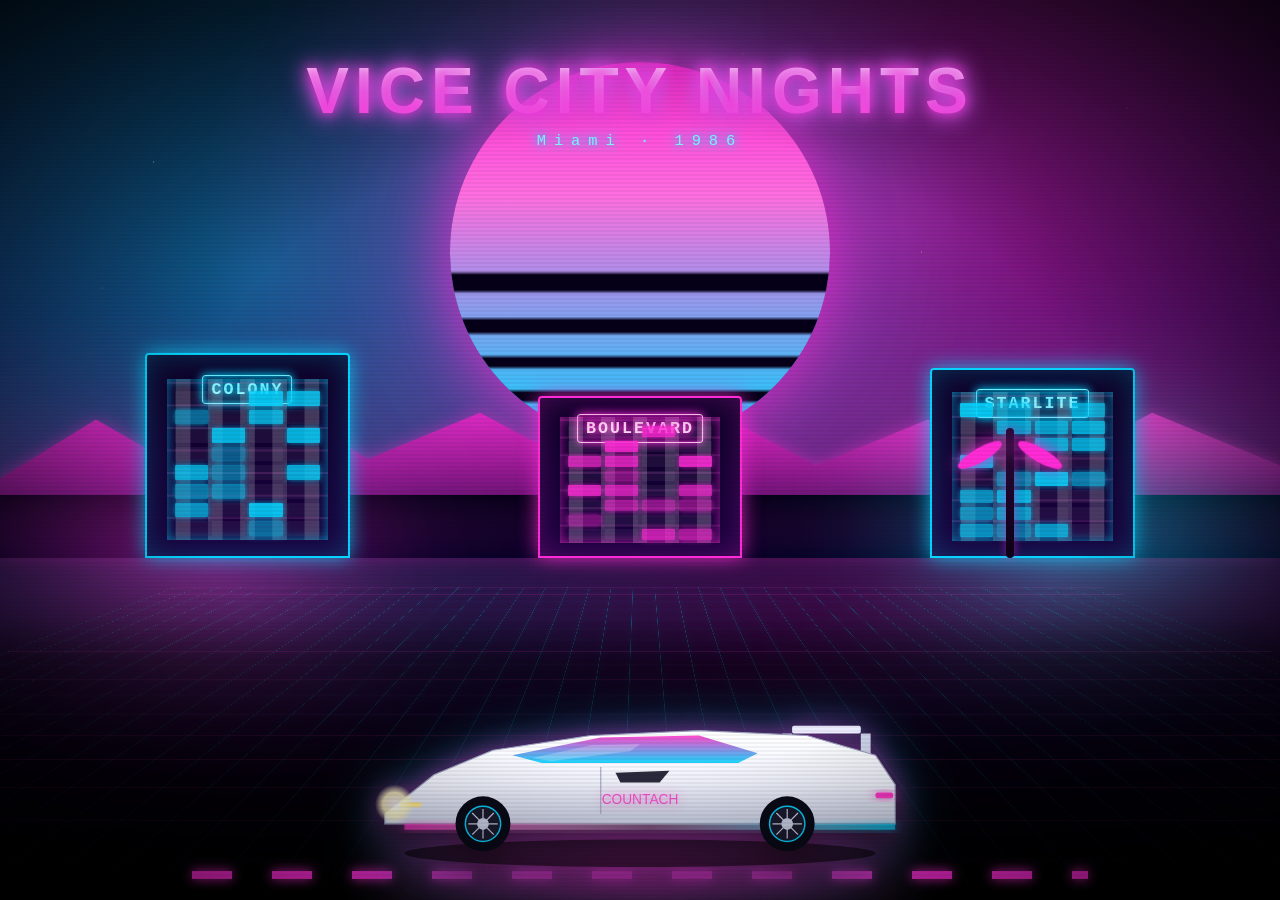
<file: index.html>
<!DOCTYPE html>
<html lang="fr">
<head>
<meta charset="UTF-8" />
<meta name="viewport" content="width=device-width, initial-scale=1.0" />
<title>Vice City Nights — Lamborghini Countach</title>
<link rel="stylesheet" href="style.css" />
</head>
<body>
  <div class="scene">

    <!-- Ciel dégradé bleu nuit / rose néon -->
    <div class="sky"></div>
    <div class="stars"></div>

    <!-- Soleil rétro synthwave -->
    <div class="sun">
      <div class="sun-stripes"></div>
    </div>

    <!-- Montagnes lointaines -->
    <svg class="mountains" viewBox="0 0 1600 300" preserveAspectRatio="none">
      <defs>
        <linearGradient id="mtnGrad" x1="0" y1="0" x2="0" y2="1">
          <stop offset="0%" stop-color="#ff2bd6" stop-opacity="0.85"/>
          <stop offset="100%" stop-color="#0a0033" stop-opacity="1"/>
        </linearGradient>
      </defs>
      <polygon points="0,300 0,180 120,90 220,160 340,60 460,150 600,80 740,170 880,70 1020,160 1160,90 1300,170 1440,80 1600,160 1600,300"
        fill="url(#mtnGrad)"/>
    </svg>

    <!-- Grille rétro futuriste qui défile -->
    <div class="grid-wrap">
      <div class="grid"></div>
      <div class="grid-fade"></div>
    </div>

    <!-- Buildings néon Art Déco (Ocean Drive) -->
    <div class="skyline">
      <div class="building b1">
        <div class="neon-sign cyan">COLONY</div>
        <div class="windows"></div>
      </div>
      <div class="building b2">
        <div class="neon-sign pink">BOULEVARD</div>
        <div class="windows"></div>
      </div>
      <div class="building b3">
        <div class="neon-sign cyan">STARLITE</div>
        <div class="windows"></div>
      </div>
      <div class="palm">
        <div class="trunk"></div>
        <div class="leaves"></div>
      </div>
    </div>

    <!-- Route + Lamborghini Countach -->
    <div class="road">
      <div class="road-lines"></div>
      <div class="car">
        <svg viewBox="0 0 600 220" xmlns="http://www.w3.org/2000/svg">
          <defs>
            <linearGradient id="bodyGrad" x1="0" y1="0" x2="0" y2="1">
              <stop offset="0%" stop-color="#ffffff"/>
              <stop offset="55%" stop-color="#f3f5ff"/>
              <stop offset="100%" stop-color="#cdd3e8"/>
            </linearGradient>
            <linearGradient id="windowGrad" x1="0" y1="0" x2="0" y2="1">
              <stop offset="0%" stop-color="#ff39c8"/>
              <stop offset="100%" stop-color="#06d4ff"/>
            </linearGradient>
            <linearGradient id="reflectGrad" x1="0" y1="0" x2="1" y2="0">
              <stop offset="0%" stop-color="#ff39c8" stop-opacity="0.8"/>
              <stop offset="50%" stop-color="#ffffff" stop-opacity="0.2"/>
              <stop offset="100%" stop-color="#06d4ff" stop-opacity="0.8"/>
            </linearGradient>
            <radialGradient id="headlight" cx="50%" cy="50%" r="50%">
              <stop offset="0%" stop-color="#ffffff"/>
              <stop offset="60%" stop-color="#fff7c2"/>
              <stop offset="100%" stop-color="#fff7c2" stop-opacity="0"/>
            </radialGradient>
            <filter id="neonGlow" x="-50%" y="-50%" width="200%" height="200%">
              <feGaussianBlur stdDeviation="6" result="b"/>
              <feMerge>
                <feMergeNode in="b"/>
                <feMergeNode in="SourceGraphic"/>
              </feMerge>
            </filter>
          </defs>

          <!-- Ombre au sol -->
          <ellipse cx="300" cy="200" rx="240" ry="14" fill="#000" opacity="0.55"/>

          <!-- Châssis bas / aileron arrière -->
          <rect x="455" y="70" width="70" height="8" rx="2" fill="#ececff"/>
          <rect x="445" y="78" width="10" height="22" fill="#cdd3e8"/>
          <rect x="525" y="78" width="10" height="22" fill="#cdd3e8"/>

          <!-- Corps principal Countach (silhouette wedge) -->
          <polygon points="40,160 90,120 150,95 250,80 360,75 470,80 540,100 560,130 560,170 40,170"
            fill="url(#bodyGrad)" stroke="#9aa0bd" stroke-width="1.2"/>

          <!-- Capot avant pointu -->
          <polygon points="40,160 70,140 90,120 60,150" fill="#e7eaf6" opacity="0.9"/>

          <!-- Pare-brise et toit (très inclinés Countach) -->
          <polygon points="170,100 260,82 360,80 420,98 400,108 200,108"
            fill="url(#windowGrad)" opacity="0.92"/>
          <!-- Reflet pare-brise -->
          <polygon points="190,103 250,90 300,89 290,96 210,106" fill="#ffffff" opacity="0.25"/>

          <!-- Ligne de séparation portière -->
          <line x1="260" y1="112" x2="260" y2="160" stroke="#a4abc7" stroke-width="1.2"/>
          <!-- Prise d'air NACA caractéristique -->
          <polygon points="275,118 330,116 320,128 280,128" fill="#2a2a3d"/>

          <!-- Bandeau néon réfléchi sous la voiture -->
          <rect x="60" y="170" width="500" height="6" fill="url(#reflectGrad)" opacity="0.9" filter="url(#neonGlow)"/>

          <!-- Roues -->
          <g>
            <circle cx="140" cy="170" r="28" fill="#0a0a18"/>
            <circle cx="140" cy="170" r="18" fill="#1a1a2e" stroke="#06d4ff" stroke-width="1.5"/>
            <circle cx="140" cy="170" r="6" fill="#cdd3e8"/>
            <!-- Rayons -->
            <g stroke="#cdd3e8" stroke-width="1.2">
              <line x1="140" y1="155" x2="140" y2="185"/>
              <line x1="125" y1="170" x2="155" y2="170"/>
              <line x1="129" y1="159" x2="151" y2="181"/>
              <line x1="151" y1="159" x2="129" y2="181"/>
            </g>
          </g>
          <g>
            <circle cx="450" cy="170" r="28" fill="#0a0a18"/>
            <circle cx="450" cy="170" r="18" fill="#1a1a2e" stroke="#06d4ff" stroke-width="1.5"/>
            <circle cx="450" cy="170" r="6" fill="#cdd3e8"/>
            <g stroke="#cdd3e8" stroke-width="1.2">
              <line x1="450" y1="155" x2="450" y2="185"/>
              <line x1="435" y1="170" x2="465" y2="170"/>
              <line x1="439" y1="159" x2="461" y2="181"/>
              <line x1="461" y1="159" x2="439" y2="181"/>
            </g>
          </g>

          <!-- Phares pop-up rétractés / barre lumineuse -->
          <rect x="55" y="148" width="22" height="5" rx="1.5" fill="#ffe98a"/>
          <circle cx="50" cy="150" r="20" fill="url(#headlight)" opacity="0.85"/>

          <!-- Feux arrière néon -->
          <rect x="540" y="138" width="18" height="6" rx="2" fill="#ff39c8" filter="url(#neonGlow)"/>

          <!-- Logo lateral -->
          <text x="300" y="150" text-anchor="middle" font-family="Impact, sans-serif" font-size="14"
                fill="#ff39c8" opacity="0.85" filter="url(#neonGlow)">COUNTACH</text>
        </svg>
        <div class="car-glow"></div>
      </div>
    </div>

    <!-- Reflets / brouillard néon -->
    <div class="fog fog-pink"></div>
    <div class="fog fog-cyan"></div>
    <div class="scanlines"></div>
    <div class="vignette"></div>

    <!-- Titre -->
    <div class="title">
      <h1>VICE&nbsp;CITY&nbsp;NIGHTS</h1>
      <p>Miami&nbsp;·&nbsp;1986</p>
    </div>
  </div>

  <script src="script.js"></script>
</body>
</html>
</file>
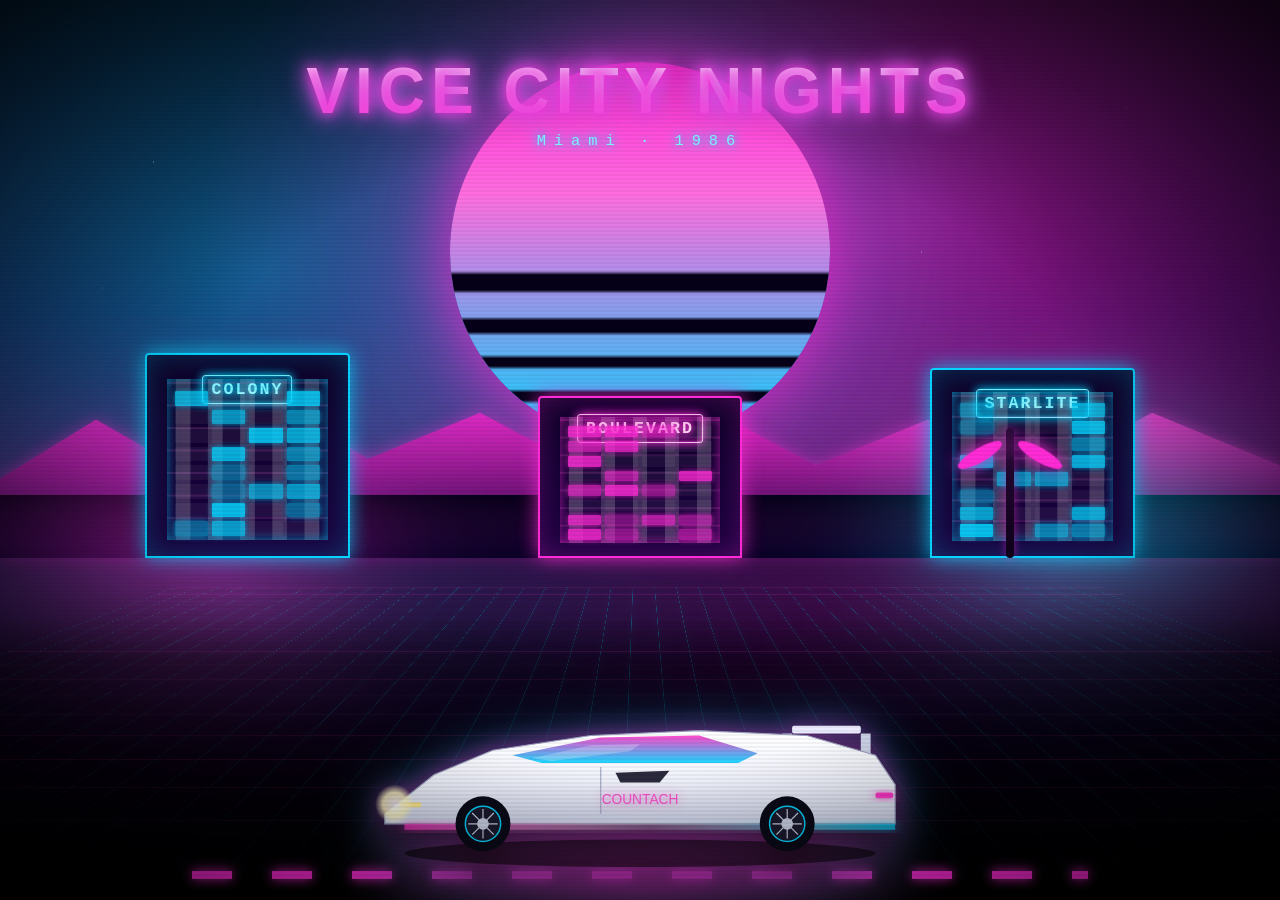
<file: vice-city.html>
<!DOCTYPE html>
<html lang="fr">
<head>
<meta charset="UTF-8" />
<meta name="viewport" content="width=device-width, initial-scale=1.0" />
<title>Vice City Nights — Lamborghini Countach</title>
<style>
:root {
  --pink: #ff2bd6;
  --pink-soft: #ff6ee0;
  --cyan: #06d4ff;
  --cyan-soft: #7af3ff;
  --bg-deep: #050018;
  --bg-mid: #1a0040;
  --bg-pink: #4a0a55;
}
* { box-sizing: border-box; margin: 0; padding: 0; }
html, body {
  height: 100%; overflow: hidden; background: #000;
  font-family: "Helvetica Neue", Arial, sans-serif; color: #fff;
}
.scene { position: relative; width: 100vw; height: 100vh; overflow: hidden; }

.sky {
  position: absolute; inset: 0;
  background:
    radial-gradient(ellipse at 70% 25%, rgba(255,43,214,0.55) 0%, transparent 55%),
    radial-gradient(ellipse at 20% 30%, rgba(6,212,255,0.45) 0%, transparent 55%),
    linear-gradient(180deg, #050018 0%, #1a0040 35%, #4a0a55 60%, #1a0040 80%, #050018 100%);
  animation: skyShift 14s ease-in-out infinite alternate;
}
@keyframes skyShift {
  0% { filter: hue-rotate(0deg) brightness(1); }
  100% { filter: hue-rotate(15deg) brightness(1.08); }
}

.stars {
  position: absolute; inset: 0;
  background-image:
    radial-gradient(1.5px 1.5px at 12% 18%, #fff, transparent 60%),
    radial-gradient(1px 1px at 28% 8%, #cfeaff, transparent 60%),
    radial-gradient(1.5px 1.5px at 45% 22%, #ffd6f6, transparent 60%),
    radial-gradient(1px 1px at 58% 6%, #fff, transparent 60%),
    radial-gradient(1.2px 1.2px at 72% 28%, #c7faff, transparent 60%),
    radial-gradient(1px 1px at 88% 12%, #fff, transparent 60%),
    radial-gradient(1px 1px at 95% 32%, #ffd6f6, transparent 60%),
    radial-gradient(1px 1px at 8% 32%, #fff, transparent 60%);
  animation: twinkle 4s ease-in-out infinite alternate;
  opacity: 0.85;
}
@keyframes twinkle { 0% { opacity: 0.45; } 100% { opacity: 0.95; } }

.sun {
  position: absolute; width: 380px; height: 380px;
  left: 50%; top: 28%; transform: translate(-50%, -50%);
  border-radius: 50%;
  background: linear-gradient(180deg, #ff2bd6 0%, #ff6ee0 35%, #06d4ff 100%);
  box-shadow: 0 0 60px rgba(255,43,214,0.7), 0 0 140px rgba(255,43,214,0.45), 0 0 220px rgba(6,212,255,0.35);
  overflow: hidden;
  animation: sunPulse 6s ease-in-out infinite;
}
@keyframes sunPulse {
  0%, 100% { box-shadow: 0 0 60px rgba(255,43,214,0.7), 0 0 140px rgba(255,43,214,0.45), 0 0 220px rgba(6,212,255,0.35); }
  50% { box-shadow: 0 0 90px rgba(255,43,214,0.9), 0 0 180px rgba(255,43,214,0.6), 0 0 260px rgba(6,212,255,0.5); }
}
.sun-stripes {
  position: absolute; inset: 0;
  background: linear-gradient(180deg,
    transparent 0%, transparent 55%,
    #050018 56%, #050018 60%, transparent 61%, transparent 67%,
    #050018 68%, #050018 71%, transparent 72%, transparent 77%,
    #050018 78%, #050018 80%, transparent 81%, transparent 86%,
    #050018 87%, #050018 89%, transparent 90%, transparent 100%);
}

.mountains {
  position: absolute; bottom: 38%; left: 0; width: 100%; height: 22vh;
  filter: drop-shadow(0 0 8px rgba(255,43,214,0.5));
}

.grid-wrap {
  position: absolute; bottom: 0; left: 0; width: 100%; height: 45%;
  perspective: 500px; overflow: hidden;
}
.grid {
  position: absolute; bottom: 0; left: -50%; width: 200%; height: 250%;
  background-image:
    linear-gradient(to right, rgba(6,212,255,0.55) 1px, transparent 1px),
    linear-gradient(to bottom, rgba(255,43,214,0.55) 1px, transparent 1px);
  background-size: 60px 60px;
  transform: rotateX(60deg); transform-origin: 50% 100%;
  animation: gridMove 1.5s linear infinite;
  filter: drop-shadow(0 0 6px rgba(6,212,255,0.6));
}
@keyframes gridMove {
  from { transform: rotateX(60deg) translateY(0); }
  to { transform: rotateX(60deg) translateY(60px); }
}
.grid-fade {
  position: absolute; inset: 0;
  background: linear-gradient(180deg, rgba(5,0,24,1) 0%, transparent 30%, transparent 100%);
  pointer-events: none;
}

.skyline {
  position: absolute; bottom: 38%; left: 0; right: 0; height: 24vh;
  display: flex; align-items: flex-end; justify-content: space-around;
  padding: 0 4vw; z-index: 2;
}
.building {
  position: relative; width: 16vw; height: 100%;
  background: linear-gradient(180deg, #0d0028 0%, #1a0040 100%);
  border: 2px solid; border-radius: 4px 4px 0 0;
}
.b1 { border-color: var(--cyan); box-shadow: 0 0 20px rgba(6,212,255,0.8), inset 0 0 30px rgba(6,212,255,0.25); height: 95%; }
.b2 { border-color: var(--pink); box-shadow: 0 0 20px rgba(255,43,214,0.8), inset 0 0 30px rgba(255,43,214,0.25); height: 75%; }
.b3 { border-color: var(--cyan); box-shadow: 0 0 20px rgba(6,212,255,0.8), inset 0 0 30px rgba(6,212,255,0.25); height: 88%; }

.windows {
  position: absolute; inset: 12% 10% 8% 10%;
  background-image:
    linear-gradient(to right, transparent 28%, rgba(255,255,255,0.18) 28%, rgba(255,255,255,0.18) 72%, transparent 72%),
    linear-gradient(to bottom, transparent 0, transparent 12%, rgba(255,110,224,0.15) 12%, rgba(255,110,224,0.15) 22%, transparent 22%);
  background-size: 20% 14%, 100% 14%;
}
.b1 .windows, .b3 .windows { box-shadow: inset 0 0 12px rgba(6,212,255,0.6); }
.b2 .windows { box-shadow: inset 0 0 12px rgba(255,43,214,0.6); }

.neon-sign {
  position: absolute; top: 10%; left: 50%; transform: translateX(-50%);
  font-family: "Courier New", monospace; font-weight: 900;
  font-size: clamp(10px, 1.3vw, 18px); letter-spacing: 2px;
  padding: 4px 8px; border: 1.5px solid currentColor; border-radius: 3px;
  animation: flicker 4s infinite;
}
.neon-sign.cyan {
  color: var(--cyan-soft);
  text-shadow: 0 0 6px var(--cyan), 0 0 12px var(--cyan), 0 0 22px var(--cyan);
  box-shadow: 0 0 10px var(--cyan), inset 0 0 6px var(--cyan);
}
.neon-sign.pink {
  color: #ffd1f3;
  text-shadow: 0 0 6px var(--pink), 0 0 12px var(--pink), 0 0 22px var(--pink);
  box-shadow: 0 0 10px var(--pink), inset 0 0 6px var(--pink);
}
@keyframes flicker {
  0%, 18%, 22%, 25%, 53%, 57%, 100% { opacity: 1; }
  20%, 24%, 55% { opacity: 0.55; }
}

.palm { position: absolute; right: 18%; bottom: 0; width: 80px; height: 60%; }
.trunk {
  position: absolute; bottom: 0; left: 50%; transform: translateX(-50%);
  width: 8px; height: 100%;
  background: linear-gradient(180deg, #2a0a3a 0%, #0d0018 100%);
  border-radius: 4px; box-shadow: 0 0 8px rgba(255,43,214,0.5);
}
.leaves {
  position: absolute; top: -10px; left: 50%; transform: translateX(-50%);
  width: 90px; height: 70px;
}
.leaves::before, .leaves::after {
  content: ""; position: absolute; width: 50px; height: 14px;
  background: var(--pink); border-radius: 50%;
  filter: drop-shadow(0 0 8px var(--pink)); top: 30px;
}
.leaves::before { left: -10px; transform: rotate(-30deg); }
.leaves::after { right: -10px; transform: rotate(30deg); }

.road {
  position: absolute; bottom: 0; left: 0; width: 100%; height: 38%;
  background: linear-gradient(180deg, transparent 0%, rgba(0,0,0,0.6) 30%, #000 100%);
  z-index: 3;
}
.road-lines {
  position: absolute; bottom: 6%; left: 50%; transform: translateX(-50%);
  width: 70%; height: 8px;
  background: repeating-linear-gradient(to right, var(--pink) 0, var(--pink) 40px, transparent 40px, transparent 80px);
  filter: drop-shadow(0 0 6px var(--pink));
  animation: dashFlow 0.6s linear infinite;
}
@keyframes dashFlow { from { background-position: 0 0; } to { background-position: 80px 0; } }

.car {
  position: absolute; bottom: 8%; left: 50%;
  width: min(46vw, 600px); transform: translateX(-50%);
  animation: carBob 2.5s ease-in-out infinite, carDrift 9s ease-in-out infinite;
  filter: drop-shadow(0 18px 14px rgba(0,0,0,0.65))
          drop-shadow(0 0 12px rgba(255,43,214,0.55))
          drop-shadow(0 0 24px rgba(6,212,255,0.4));
}
.car svg { width: 100%; height: auto; display: block; }
@keyframes carBob {
  0%, 100% { transform: translateX(-50%) translateY(0); }
  50% { transform: translateX(-50%) translateY(-3px); }
}
@keyframes carDrift {
  0%, 100% { left: 50%; }
  25% { left: 53%; }
  75% { left: 47%; }
}
.car-glow {
  position: absolute; inset: auto 0 -10% 0; height: 40%;
  background: radial-gradient(ellipse at 50% 80%, rgba(255,43,214,0.55), transparent 70%);
  filter: blur(20px); z-index: -1;
}

.fog {
  position: absolute; pointer-events: none;
  filter: blur(60px); mix-blend-mode: screen; opacity: 0.55;
}
.fog-pink {
  width: 50%; height: 30%; bottom: 20%; left: -10%;
  background: radial-gradient(circle, var(--pink) 0%, transparent 70%);
  animation: fogMove1 12s ease-in-out infinite alternate;
}
.fog-cyan {
  width: 50%; height: 30%; bottom: 25%; right: -10%;
  background: radial-gradient(circle, var(--cyan) 0%, transparent 70%);
  animation: fogMove2 14s ease-in-out infinite alternate;
}
@keyframes fogMove1 {
  from { transform: translateX(0) translateY(0); }
  to { transform: translateX(20%) translateY(-10%); }
}
@keyframes fogMove2 {
  from { transform: translateX(0) translateY(0); }
  to { transform: translateX(-20%) translateY(-8%); }
}

.scanlines {
  position: absolute; inset: 0;
  background: repeating-linear-gradient(to bottom,
    rgba(0,0,0,0) 0, rgba(0,0,0,0) 2px,
    rgba(0,0,0,0.18) 3px, rgba(0,0,0,0) 4px);
  pointer-events: none; mix-blend-mode: multiply; opacity: 0.5; z-index: 9;
}

.vignette {
  position: absolute; inset: 0;
  background: radial-gradient(ellipse at center, transparent 50%, rgba(0,0,0,0.7) 100%);
  pointer-events: none; z-index: 8;
}

.title {
  position: absolute; top: 6%; left: 50%; transform: translateX(-50%);
  text-align: center; z-index: 10; pointer-events: none;
}
.title h1 {
  font-family: "Impact", "Arial Black", sans-serif;
  font-size: clamp(28px, 5vw, 64px); letter-spacing: 6px; color: #fff;
  background: linear-gradient(180deg, #ffffff 0%, #ff6ee0 50%, #ff2bd6 100%);
  -webkit-background-clip: text; background-clip: text;
  -webkit-text-fill-color: transparent;
  text-shadow: 0 0 12px rgba(255,43,214,0.85), 0 0 24px rgba(6,212,255,0.5);
  filter: drop-shadow(0 0 10px var(--pink));
  animation: titleGlow 3s ease-in-out infinite alternate;
}
.title p {
  margin-top: 4px; font-family: "Courier New", monospace;
  letter-spacing: 8px; font-size: clamp(10px, 1.2vw, 16px);
  color: var(--cyan-soft);
  text-shadow: 0 0 8px var(--cyan), 0 0 16px var(--cyan);
}
@keyframes titleGlow {
  from { filter: drop-shadow(0 0 8px var(--pink)); }
  to { filter: drop-shadow(0 0 18px var(--pink)) drop-shadow(0 0 28px var(--cyan)); }
}

@media (max-width: 720px) {
  .sun { width: 240px; height: 240px; top: 24%; }
  .skyline { padding: 0 2vw; }
  .building { width: 22vw; }
  .palm { right: 5%; }
}
</style>
</head>
<body>
  <div class="scene">
    <div class="sky"></div>
    <div class="stars"></div>

    <div class="sun"><div class="sun-stripes"></div></div>

    <svg class="mountains" viewBox="0 0 1600 300" preserveAspectRatio="none">
      <defs>
        <linearGradient id="mtnGrad" x1="0" y1="0" x2="0" y2="1">
          <stop offset="0%" stop-color="#ff2bd6" stop-opacity="0.85"/>
          <stop offset="100%" stop-color="#0a0033" stop-opacity="1"/>
        </linearGradient>
      </defs>
      <polygon points="0,300 0,180 120,90 220,160 340,60 460,150 600,80 740,170 880,70 1020,160 1160,90 1300,170 1440,80 1600,160 1600,300" fill="url(#mtnGrad)"/>
    </svg>

    <div class="grid-wrap">
      <div class="grid"></div>
      <div class="grid-fade"></div>
    </div>

    <div class="skyline">
      <div class="building b1">
        <div class="neon-sign cyan">COLONY</div>
        <div class="windows"></div>
      </div>
      <div class="building b2">
        <div class="neon-sign pink">BOULEVARD</div>
        <div class="windows"></div>
      </div>
      <div class="building b3">
        <div class="neon-sign cyan">STARLITE</div>
        <div class="windows"></div>
      </div>
      <div class="palm">
        <div class="trunk"></div>
        <div class="leaves"></div>
      </div>
    </div>

    <div class="road">
      <div class="road-lines"></div>
      <div class="car">
        <svg viewBox="0 0 600 220" xmlns="http://www.w3.org/2000/svg">
          <defs>
            <linearGradient id="bodyGrad" x1="0" y1="0" x2="0" y2="1">
              <stop offset="0%" stop-color="#ffffff"/>
              <stop offset="55%" stop-color="#f3f5ff"/>
              <stop offset="100%" stop-color="#cdd3e8"/>
            </linearGradient>
            <linearGradient id="windowGrad" x1="0" y1="0" x2="0" y2="1">
              <stop offset="0%" stop-color="#ff39c8"/>
              <stop offset="100%" stop-color="#06d4ff"/>
            </linearGradient>
            <linearGradient id="reflectGrad" x1="0" y1="0" x2="1" y2="0">
              <stop offset="0%" stop-color="#ff39c8" stop-opacity="0.8"/>
              <stop offset="50%" stop-color="#ffffff" stop-opacity="0.2"/>
              <stop offset="100%" stop-color="#06d4ff" stop-opacity="0.8"/>
            </linearGradient>
            <radialGradient id="headlight" cx="50%" cy="50%" r="50%">
              <stop offset="0%" stop-color="#ffffff"/>
              <stop offset="60%" stop-color="#fff7c2"/>
              <stop offset="100%" stop-color="#fff7c2" stop-opacity="0"/>
            </radialGradient>
            <filter id="neonGlow" x="-50%" y="-50%" width="200%" height="200%">
              <feGaussianBlur stdDeviation="6" result="b"/>
              <feMerge>
                <feMergeNode in="b"/>
                <feMergeNode in="SourceGraphic"/>
              </feMerge>
            </filter>
          </defs>
          <ellipse cx="300" cy="200" rx="240" ry="14" fill="#000" opacity="0.55"/>
          <rect x="455" y="70" width="70" height="8" rx="2" fill="#ececff"/>
          <rect x="445" y="78" width="10" height="22" fill="#cdd3e8"/>
          <rect x="525" y="78" width="10" height="22" fill="#cdd3e8"/>
          <polygon points="40,160 90,120 150,95 250,80 360,75 470,80 540,100 560,130 560,170 40,170" fill="url(#bodyGrad)" stroke="#9aa0bd" stroke-width="1.2"/>
          <polygon points="40,160 70,140 90,120 60,150" fill="#e7eaf6" opacity="0.9"/>
          <polygon points="170,100 260,82 360,80 420,98 400,108 200,108" fill="url(#windowGrad)" opacity="0.92"/>
          <polygon points="190,103 250,90 300,89 290,96 210,106" fill="#ffffff" opacity="0.25"/>
          <line x1="260" y1="112" x2="260" y2="160" stroke="#a4abc7" stroke-width="1.2"/>
          <polygon points="275,118 330,116 320,128 280,128" fill="#2a2a3d"/>
          <rect x="60" y="170" width="500" height="6" fill="url(#reflectGrad)" opacity="0.9" filter="url(#neonGlow)"/>
          <g>
            <circle cx="140" cy="170" r="28" fill="#0a0a18"/>
            <circle cx="140" cy="170" r="18" fill="#1a1a2e" stroke="#06d4ff" stroke-width="1.5"/>
            <circle cx="140" cy="170" r="6" fill="#cdd3e8"/>
            <g stroke="#cdd3e8" stroke-width="1.2">
              <line x1="140" y1="155" x2="140" y2="185"/>
              <line x1="125" y1="170" x2="155" y2="170"/>
              <line x1="129" y1="159" x2="151" y2="181"/>
              <line x1="151" y1="159" x2="129" y2="181"/>
            </g>
          </g>
          <g>
            <circle cx="450" cy="170" r="28" fill="#0a0a18"/>
            <circle cx="450" cy="170" r="18" fill="#1a1a2e" stroke="#06d4ff" stroke-width="1.5"/>
            <circle cx="450" cy="170" r="6" fill="#cdd3e8"/>
            <g stroke="#cdd3e8" stroke-width="1.2">
              <line x1="450" y1="155" x2="450" y2="185"/>
              <line x1="435" y1="170" x2="465" y2="170"/>
              <line x1="439" y1="159" x2="461" y2="181"/>
              <line x1="461" y1="159" x2="439" y2="181"/>
            </g>
          </g>
          <rect x="55" y="148" width="22" height="5" rx="1.5" fill="#ffe98a"/>
          <circle cx="50" cy="150" r="20" fill="url(#headlight)" opacity="0.85"/>
          <rect x="540" y="138" width="18" height="6" rx="2" fill="#ff39c8" filter="url(#neonGlow)"/>
          <text x="300" y="150" text-anchor="middle" font-family="Impact, sans-serif" font-size="14" fill="#ff39c8" opacity="0.85" filter="url(#neonGlow)">COUNTACH</text>
        </svg>
        <div class="car-glow"></div>
      </div>
    </div>

    <div class="fog fog-pink"></div>
    <div class="fog fog-cyan"></div>
    <div class="scanlines"></div>
    <div class="vignette"></div>

    <div class="title">
      <h1>VICE&nbsp;CITY&nbsp;NIGHTS</h1>
      <p>Miami&nbsp;·&nbsp;1986</p>
    </div>
  </div>

<script>
(function () {
  const buildings = document.querySelectorAll(".building");
  buildings.forEach((b) => {
    const w = document.createElement("div");
    Object.assign(w.style, {
      position: "absolute", inset: "18% 14% 10% 14%",
      display: "grid", gridTemplateColumns: "repeat(4, 1fr)",
      gridTemplateRows: "repeat(8, 1fr)", gap: "4px", pointerEvents: "none"
    });
    const isPink = b.classList.contains("b2");
    const color = isPink ? "rgba(255,43,214," : "rgba(6,212,255,";
    for (let i = 0; i < 32; i++) {
      const cell = document.createElement("div");
      const lit = Math.random() > 0.45;
      const intensity = (Math.random() * 0.5 + 0.4).toFixed(2);
      cell.style.background = lit ? `${color}${intensity})` : "rgba(255,255,255,0.05)";
      cell.style.borderRadius = "1px";
      if (lit) {
        cell.style.boxShadow = `0 0 6px ${color}0.7)`;
        cell.style.animation = `winFlick ${(2 + Math.random() * 6).toFixed(2)}s infinite alternate`;
        cell.style.animationDelay = `${(Math.random() * 4).toFixed(2)}s`;
      }
      w.appendChild(cell);
    }
    b.appendChild(w);
  });

  const style = document.createElement("style");
  style.textContent = `
    @keyframes winFlick {
      0% { opacity: 0.55; }
      45% { opacity: 0.95; }
      50% { opacity: 0.4; }
      100% { opacity: 0.85; }
    }
    .shooting-star {
      position: absolute; width: 2px; height: 2px;
      background: #fff; border-radius: 50%;
      box-shadow: 0 0 8px #fff, 0 0 16px var(--cyan);
      pointer-events: none; z-index: 1;
    }
    .shooting-star::after {
      content: ""; position: absolute; top: 50%; right: 0;
      width: 80px; height: 1px;
      background: linear-gradient(to left, #fff, transparent);
      transform: translateY(-50%);
    }
  `;
  document.head.appendChild(style);

  function spawnShootingStar() {
    const s = document.createElement("div");
    s.className = "shooting-star";
    s.style.top = `${Math.random() * 25 + 5}%`;
    s.style.left = `${Math.random() * 60 + 20}%`;
    s.style.transition = "transform 1.4s linear, opacity 1.4s linear";
    s.style.opacity = "1";
    document.querySelector(".scene").appendChild(s);
    requestAnimationFrame(() => {
      s.style.transform = "translate(-280px, 120px)";
      s.style.opacity = "0";
    });
    setTimeout(() => s.remove(), 1500);
  }
  setInterval(spawnShootingStar, 3500);
  setTimeout(spawnShootingStar, 600);

  const scene = document.querySelector(".scene");
  const sun = document.querySelector(".sun");
  const mountains = document.querySelector(".mountains");
  scene.addEventListener("mousemove", (e) => {
    const x = (e.clientX / window.innerWidth - 0.5);
    const y = (e.clientY / window.innerHeight - 0.5);
    if (sun) sun.style.translate = `${x * -10}px ${y * -6}px`;
    if (mountains) mountains.style.translate = `${x * -16}px 0`;
  });
})();
</script>
</body>
</html>
</file>
<file: style.css>
:root {
  --pink: #ff2bd6;
  --pink-soft: #ff6ee0;
  --cyan: #06d4ff;
  --cyan-soft: #7af3ff;
  --bg-deep: #050018;
  --bg-mid: #1a0040;
  --bg-pink: #4a0a55;
}

* { box-sizing: border-box; margin: 0; padding: 0; }

html, body {
  height: 100%;
  overflow: hidden;
  background: #000;
  font-family: "Helvetica Neue", Arial, sans-serif;
  color: #fff;
}

.scene {
  position: relative;
  width: 100vw;
  height: 100vh;
  overflow: hidden;
}

/* === CIEL === */
.sky {
  position: absolute; inset: 0;
  background:
    radial-gradient(ellipse at 70% 25%, rgba(255,43,214,0.55) 0%, transparent 55%),
    radial-gradient(ellipse at 20% 30%, rgba(6,212,255,0.45) 0%, transparent 55%),
    linear-gradient(180deg, #050018 0%, #1a0040 35%, #4a0a55 60%, #1a0040 80%, #050018 100%);
  animation: skyShift 14s ease-in-out infinite alternate;
}
@keyframes skyShift {
  0%   { filter: hue-rotate(0deg) brightness(1); }
  100% { filter: hue-rotate(15deg) brightness(1.08); }
}

/* === ETOILES === */
.stars {
  position: absolute; inset: 0;
  background-image:
    radial-gradient(1.5px 1.5px at 12% 18%, #fff, transparent 60%),
    radial-gradient(1px 1px at 28% 8%, #cfeaff, transparent 60%),
    radial-gradient(1.5px 1.5px at 45% 22%, #ffd6f6, transparent 60%),
    radial-gradient(1px 1px at 58% 6%, #fff, transparent 60%),
    radial-gradient(1.2px 1.2px at 72% 28%, #c7faff, transparent 60%),
    radial-gradient(1px 1px at 88% 12%, #fff, transparent 60%),
    radial-gradient(1px 1px at 95% 32%, #ffd6f6, transparent 60%),
    radial-gradient(1px 1px at 8% 32%, #fff, transparent 60%);
  animation: twinkle 4s ease-in-out infinite alternate;
  opacity: 0.85;
}
@keyframes twinkle {
  0% { opacity: 0.45; }
  100% { opacity: 0.95; }
}

/* === SOLEIL SYNTHWAVE === */
.sun {
  position: absolute;
  width: 380px; height: 380px;
  left: 50%; top: 28%;
  transform: translate(-50%, -50%);
  border-radius: 50%;
  background: linear-gradient(180deg, #ff2bd6 0%, #ff6ee0 35%, #06d4ff 100%);
  box-shadow:
    0 0 60px rgba(255,43,214,0.7),
    0 0 140px rgba(255,43,214,0.45),
    0 0 220px rgba(6,212,255,0.35);
  overflow: hidden;
  animation: sunPulse 6s ease-in-out infinite;
}
@keyframes sunPulse {
  0%, 100% { box-shadow: 0 0 60px rgba(255,43,214,0.7), 0 0 140px rgba(255,43,214,0.45), 0 0 220px rgba(6,212,255,0.35); }
  50%      { box-shadow: 0 0 90px rgba(255,43,214,0.9), 0 0 180px rgba(255,43,214,0.6), 0 0 260px rgba(6,212,255,0.5); }
}
.sun-stripes {
  position: absolute; inset: 0;
  background:
    linear-gradient(180deg,
      transparent 0%, transparent 55%,
      #050018 56%, #050018 60%,
      transparent 61%, transparent 67%,
      #050018 68%, #050018 71%,
      transparent 72%, transparent 77%,
      #050018 78%, #050018 80%,
      transparent 81%, transparent 86%,
      #050018 87%, #050018 89%,
      transparent 90%, transparent 100%);
}

/* === MONTAGNES === */
.mountains {
  position: absolute;
  bottom: 38%;
  left: 0; width: 100%;
  height: 22vh;
  filter: drop-shadow(0 0 8px rgba(255,43,214,0.5));
}

/* === GRILLE RETRO === */
.grid-wrap {
  position: absolute;
  bottom: 0; left: 0;
  width: 100%; height: 45%;
  perspective: 500px;
  overflow: hidden;
}
.grid {
  position: absolute;
  bottom: 0; left: -50%;
  width: 200%; height: 250%;
  background-image:
    linear-gradient(to right, rgba(6,212,255,0.55) 1px, transparent 1px),
    linear-gradient(to bottom, rgba(255,43,214,0.55) 1px, transparent 1px);
  background-size: 60px 60px;
  transform: rotateX(60deg);
  transform-origin: 50% 100%;
  animation: gridMove 1.5s linear infinite;
  filter: drop-shadow(0 0 6px rgba(6,212,255,0.6));
}
@keyframes gridMove {
  from { transform: rotateX(60deg) translateY(0); }
  to   { transform: rotateX(60deg) translateY(60px); }
}
.grid-fade {
  position: absolute; inset: 0;
  background: linear-gradient(180deg, rgba(5,0,24,1) 0%, transparent 30%, transparent 100%);
  pointer-events: none;
}

/* === BUILDINGS NEON === */
.skyline {
  position: absolute;
  bottom: 38%;
  left: 0; right: 0;
  height: 24vh;
  display: flex;
  align-items: flex-end;
  justify-content: space-around;
  padding: 0 4vw;
  z-index: 2;
}
.building {
  position: relative;
  width: 16vw;
  height: 100%;
  background: linear-gradient(180deg, #0d0028 0%, #1a0040 100%);
  border: 2px solid;
  border-radius: 4px 4px 0 0;
}
.b1 { border-color: var(--cyan); box-shadow: 0 0 20px rgba(6,212,255,0.8), inset 0 0 30px rgba(6,212,255,0.25); height: 95%; }
.b2 { border-color: var(--pink); box-shadow: 0 0 20px rgba(255,43,214,0.8), inset 0 0 30px rgba(255,43,214,0.25); height: 75%; }
.b3 { border-color: var(--cyan); box-shadow: 0 0 20px rgba(6,212,255,0.8), inset 0 0 30px rgba(6,212,255,0.25); height: 88%; }

.windows {
  position: absolute; inset: 12% 10% 8% 10%;
  background-image:
    linear-gradient(to right, transparent 28%, rgba(255,255,255,0.18) 28%, rgba(255,255,255,0.18) 72%, transparent 72%),
    linear-gradient(to bottom, transparent 0, transparent 12%, rgba(255,110,224,0.15) 12%, rgba(255,110,224,0.15) 22%, transparent 22%);
  background-size: 20% 14%, 100% 14%;
}
.b1 .windows, .b3 .windows { box-shadow: inset 0 0 12px rgba(6,212,255,0.6); }
.b2 .windows { box-shadow: inset 0 0 12px rgba(255,43,214,0.6); }

.neon-sign {
  position: absolute;
  top: 10%; left: 50%;
  transform: translateX(-50%);
  font-family: "Courier New", monospace;
  font-weight: 900;
  font-size: clamp(10px, 1.3vw, 18px);
  letter-spacing: 2px;
  padding: 4px 8px;
  border: 1.5px solid currentColor;
  border-radius: 3px;
  animation: flicker 4s infinite;
}
.neon-sign.cyan {
  color: var(--cyan-soft);
  text-shadow: 0 0 6px var(--cyan), 0 0 12px var(--cyan), 0 0 22px var(--cyan);
  box-shadow: 0 0 10px var(--cyan), inset 0 0 6px var(--cyan);
}
.neon-sign.pink {
  color: #ffd1f3;
  text-shadow: 0 0 6px var(--pink), 0 0 12px var(--pink), 0 0 22px var(--pink);
  box-shadow: 0 0 10px var(--pink), inset 0 0 6px var(--pink);
}
@keyframes flicker {
  0%, 18%, 22%, 25%, 53%, 57%, 100% { opacity: 1; }
  20%, 24%, 55% { opacity: 0.55; }
}

/* === PALMIER === */
.palm {
  position: absolute;
  right: 18%;
  bottom: 0;
  width: 80px; height: 60%;
}
.trunk {
  position: absolute;
  bottom: 0; left: 50%;
  transform: translateX(-50%);
  width: 8px; height: 100%;
  background: linear-gradient(180deg, #2a0a3a 0%, #0d0018 100%);
  border-radius: 4px;
  box-shadow: 0 0 8px rgba(255,43,214,0.5);
}
.leaves {
  position: absolute;
  top: -10px; left: 50%;
  transform: translateX(-50%);
  width: 90px; height: 70px;
}
.leaves::before, .leaves::after {
  content: ""; position: absolute;
  width: 50px; height: 14px;
  background: var(--pink);
  border-radius: 50%;
  filter: drop-shadow(0 0 8px var(--pink));
  top: 30px;
}
.leaves::before { left: -10px; transform: rotate(-30deg); }
.leaves::after  { right: -10px; transform: rotate(30deg); }

/* === ROUTE === */
.road {
  position: absolute;
  bottom: 0; left: 0;
  width: 100%; height: 38%;
  background: linear-gradient(180deg, transparent 0%, rgba(0,0,0,0.6) 30%, #000 100%);
  z-index: 3;
}
.road-lines {
  position: absolute;
  bottom: 6%;
  left: 50%;
  transform: translateX(-50%);
  width: 70%;
  height: 8px;
  background: repeating-linear-gradient(
    to right,
    var(--pink) 0,
    var(--pink) 40px,
    transparent 40px,
    transparent 80px
  );
  filter: drop-shadow(0 0 6px var(--pink));
  animation: dashFlow 0.6s linear infinite;
}
@keyframes dashFlow {
  from { background-position: 0 0; }
  to   { background-position: 80px 0; }
}

/* === VOITURE === */
.car {
  position: absolute;
  bottom: 8%;
  left: 50%;
  width: min(46vw, 600px);
  transform: translateX(-50%);
  animation: carBob 2.5s ease-in-out infinite, carDrift 9s ease-in-out infinite;
  filter: drop-shadow(0 18px 14px rgba(0,0,0,0.65))
          drop-shadow(0 0 12px rgba(255,43,214,0.55))
          drop-shadow(0 0 24px rgba(6,212,255,0.4));
}
.car svg { width: 100%; height: auto; display: block; }
@keyframes carBob {
  0%, 100% { transform: translateX(-50%) translateY(0); }
  50%      { transform: translateX(-50%) translateY(-3px); }
}
@keyframes carDrift {
  0%, 100% { left: 50%; }
  25%      { left: 53%; }
  75%      { left: 47%; }
}
.car-glow {
  position: absolute;
  inset: auto 0 -10% 0;
  height: 40%;
  background: radial-gradient(ellipse at 50% 80%, rgba(255,43,214,0.55), transparent 70%);
  filter: blur(20px);
  z-index: -1;
}

/* === BROUILLARD NEON === */
.fog {
  position: absolute;
  pointer-events: none;
  filter: blur(60px);
  mix-blend-mode: screen;
  opacity: 0.55;
}
.fog-pink {
  width: 50%; height: 30%;
  bottom: 20%; left: -10%;
  background: radial-gradient(circle, var(--pink) 0%, transparent 70%);
  animation: fogMove1 12s ease-in-out infinite alternate;
}
.fog-cyan {
  width: 50%; height: 30%;
  bottom: 25%; right: -10%;
  background: radial-gradient(circle, var(--cyan) 0%, transparent 70%);
  animation: fogMove2 14s ease-in-out infinite alternate;
}
@keyframes fogMove1 {
  from { transform: translateX(0) translateY(0); }
  to   { transform: translateX(20%) translateY(-10%); }
}
@keyframes fogMove2 {
  from { transform: translateX(0) translateY(0); }
  to   { transform: translateX(-20%) translateY(-8%); }
}

/* === SCANLINES CRT === */
.scanlines {
  position: absolute; inset: 0;
  background: repeating-linear-gradient(
    to bottom,
    rgba(0,0,0,0) 0,
    rgba(0,0,0,0) 2px,
    rgba(0,0,0,0.18) 3px,
    rgba(0,0,0,0) 4px
  );
  pointer-events: none;
  mix-blend-mode: multiply;
  opacity: 0.5;
  z-index: 9;
}

/* === VIGNETTE === */
.vignette {
  position: absolute; inset: 0;
  background: radial-gradient(ellipse at center, transparent 50%, rgba(0,0,0,0.7) 100%);
  pointer-events: none;
  z-index: 8;
}

/* === TITRE === */
.title {
  position: absolute;
  top: 6%; left: 50%;
  transform: translateX(-50%);
  text-align: center;
  z-index: 10;
  pointer-events: none;
}
.title h1 {
  font-family: "Impact", "Arial Black", sans-serif;
  font-size: clamp(28px, 5vw, 64px);
  letter-spacing: 6px;
  color: #fff;
  background: linear-gradient(180deg, #ffffff 0%, #ff6ee0 50%, #ff2bd6 100%);
  -webkit-background-clip: text;
  background-clip: text;
  -webkit-text-fill-color: transparent;
  text-shadow:
    0 0 12px rgba(255,43,214,0.85),
    0 0 24px rgba(6,212,255,0.5);
  filter: drop-shadow(0 0 10px var(--pink));
  animation: titleGlow 3s ease-in-out infinite alternate;
}
.title p {
  margin-top: 4px;
  font-family: "Courier New", monospace;
  letter-spacing: 8px;
  font-size: clamp(10px, 1.2vw, 16px);
  color: var(--cyan-soft);
  text-shadow: 0 0 8px var(--cyan), 0 0 16px var(--cyan);
}
@keyframes titleGlow {
  from { filter: drop-shadow(0 0 8px var(--pink)); }
  to   { filter: drop-shadow(0 0 18px var(--pink)) drop-shadow(0 0 28px var(--cyan)); }
}

/* === RESPONSIVE === */
@media (max-width: 720px) {
  .sun { width: 240px; height: 240px; top: 24%; }
  .skyline { padding: 0 2vw; }
  .building { width: 22vw; }
  .palm { right: 5%; }
}
</file>
